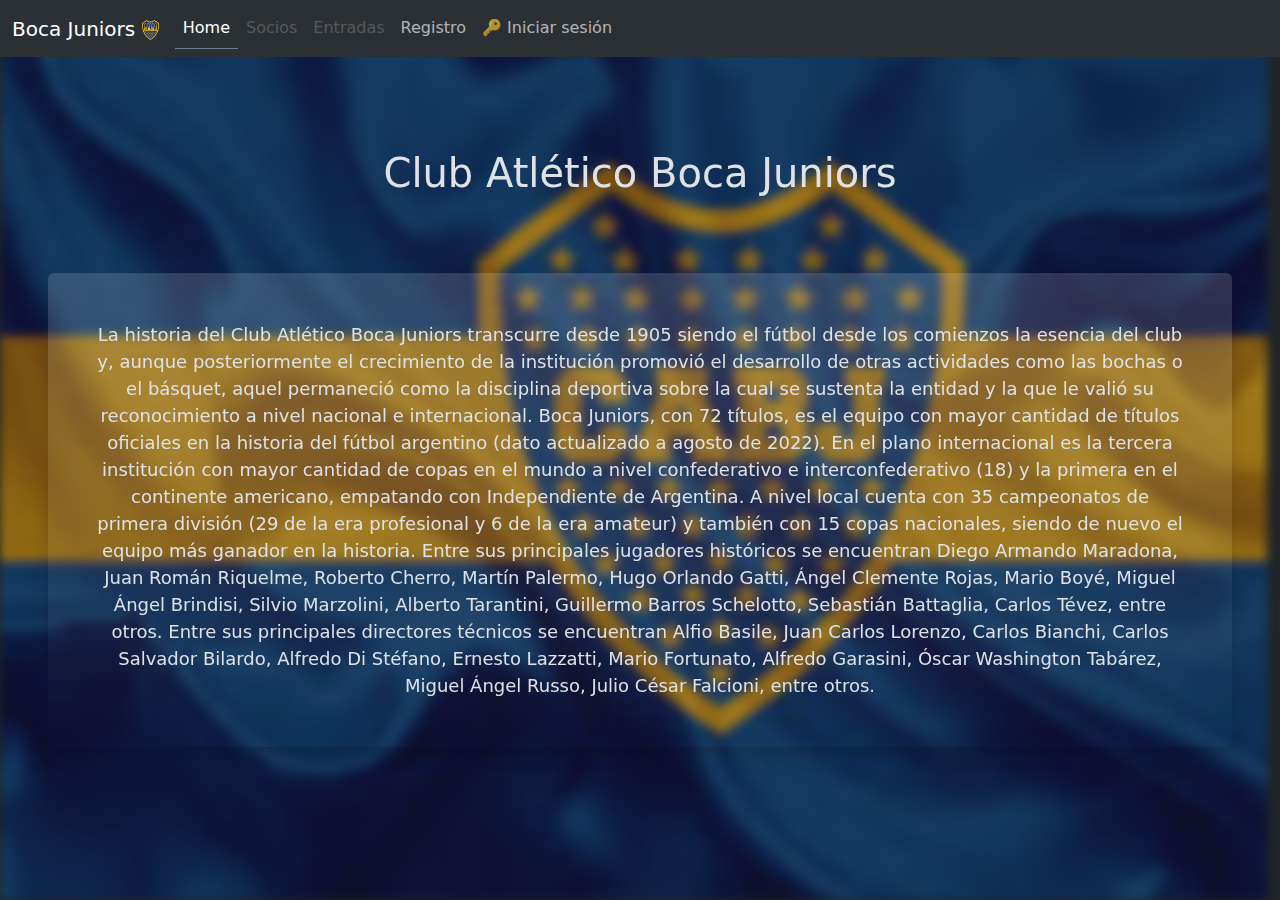
<file: index.html>
<!DOCTYPE html>
<html lang="en">

<head>
    <meta charset="UTF-8">
    <meta name="viewport" content="width=device-width, initial-scale=1.0">
    <link rel="icon" type="image/png" sizes="16x16" href="/favicon-16x16.png">
    <title>Boca Jrs Socios</title>
    <link href="https://cdn.jsdelivr.net/npm/bootstrap@5.3.3/dist/css/bootstrap.min.css" rel="stylesheet"
        integrity="sha384-QWTKZyjpPEjISv5WaRU9OFeRpok6YctnYmDr5pNlyT2bRjXh0JMhjY6hW+ALEwIH" crossorigin="anonymous">
    <link rel="stylesheet" href="/styles/index.css">
</head>

<body data-bs-theme="dark">
    <div id="navbar"></div>
    <div class="indexBg">
    </div>
    <div class="sectionContainer">
        <h1>Club Atlético Boca Juniors</h1>
        <p class="p-5 bg-gradient mx-5 rounded shadow  ">
            La historia del Club Atlético Boca Juniors transcurre desde 1905 siendo el fútbol desde los comienzos la
            esencia del club y, aunque posteriormente el crecimiento de la institución promovió el desarrollo de otras
            actividades como las bochas o el básquet, aquel permaneció como la disciplina deportiva sobre la cual se
            sustenta la entidad y la que le valió su reconocimiento a nivel nacional e internacional.

            Boca Juniors, con 72 títulos, es el equipo con mayor cantidad de títulos oficiales en la historia del fútbol
            argentino (dato actualizado a agosto de 2022). En el plano internacional es la tercera institución con mayor
            cantidad de copas en el mundo a nivel confederativo e interconfederativo (18) y la primera en el continente
            americano, empatando con Independiente de Argentina.

            A nivel local cuenta con 35 campeonatos de primera división (29 de la era profesional y 6 de la era amateur)
            y también con 15 copas nacionales, siendo de nuevo el equipo más ganador en la historia.

            Entre sus principales jugadores históricos se encuentran Diego Armando Maradona, Juan Román Riquelme,
            Roberto Cherro, Martín Palermo, Hugo Orlando Gatti, Ángel Clemente Rojas, Mario Boyé, Miguel Ángel Brindisi,
            Silvio Marzolini, Alberto Tarantini, Guillermo Barros Schelotto, Sebastián Battaglia, Carlos Tévez, entre
            otros. Entre sus principales directores técnicos se encuentran Alfio Basile, Juan Carlos Lorenzo, Carlos
            Bianchi, Carlos Salvador Bilardo, Alfredo Di Stéfano, Ernesto Lazzatti, Mario Fortunato, Alfredo Garasini,
            Óscar Washington Tabárez, Miguel Ángel Russo, Julio César Falcioni, entre otros.
        </p>
        <section>
            <div id="indexSection"></div>
        </section>
    </div>



    <script src="https://code.jquery.com/jquery-3.3.1.slim.min.js"></script>
    <script src="https://cdn.jsdelivr.net/npm/bootstrap@5.3.3/dist/js/bootstrap.bundle.min.js"
        integrity="sha384-YvpcrYf0tY3lHB60NNkmXc5s9fDVZLESaAA55NDzOxhy9GkcIdslK1eN7N6jIeHz"
        crossorigin="anonymous"></script>
    <script src="https://cdn.jsdelivr.net/npm/@popperjs/core@2.11.8/dist/umd/popper.min.js"
        integrity="sha384-I7E8VVD/ismYTF4hNIPjVp/Zjvgyol6VFvRkX/vR+Vc4jQkC+hVqc2pM8ODewa9r"
        crossorigin="anonymous"></script>
    <script src="https://cdn.jsdelivr.net/npm/bootstrap@5.3.3/dist/js/bootstrap.min.js"
        integrity="sha384-0pUGZvbkm6XF6gxjEnlmuGrJXVbNuzT9qBBavbLwCsOGabYfZo0T0to5eqruptLy"
        crossorigin="anonymous"></script>
    <script type="module" src="/scripts/index.js"></script>
    <script type="module" src="/scripts/logout.js"></script>
</body>

</html>
</file>
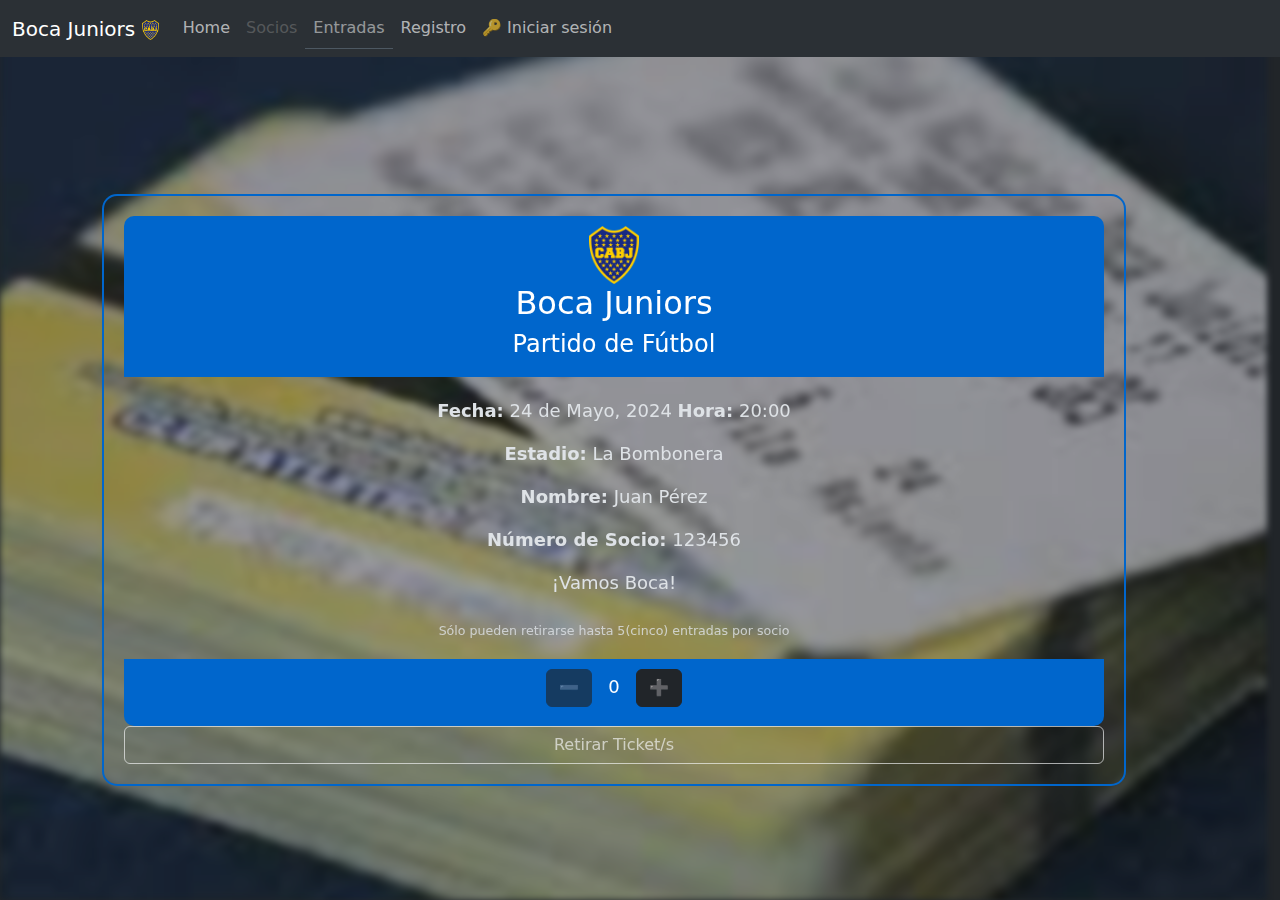
<file: pages/entradas.html>
<!DOCTYPE html>
<html lang="en">

<head>
    <meta charset="UTF-8">
    <meta name="viewport" content="width=device-width, initial-scale=1.0">
    <link rel="shortcut icon" href="./assets/bocaIcon.png" type="image/x-icon">
    <title>Boca Jrs Socios</title>
    <link href="https://cdn.jsdelivr.net/npm/bootstrap@5.3.3/dist/css/bootstrap.min.css" rel="stylesheet"
        integrity="sha384-QWTKZyjpPEjISv5WaRU9OFeRpok6YctnYmDr5pNlyT2bRjXh0JMhjY6hW+ALEwIH" crossorigin="anonymous">
    <link rel="stylesheet" href="../styles/index.css">
</head>

<body data-bs-theme="dark">
    <div id="navbar"></div>

    <div class="entradasBg">
    </div>
    <section class="sectionContainer" id="ticketSection">
        <div class="container">
            <div class="ticket">
                <div class="ticket-header">
                    <img src="../assets/bocaIcon.png" alt="Boca Juniors Logo" class="boca-logo">
                    <h2>Boca Juniors</h2>
                    <h4>Partido de Fútbol</h4>
                </div>
                <div class="ticket-body">
                    <p><strong>Fecha:</strong> 24 de Mayo, 2024 <strong> Hora:</strong> 20:00</p>
                    <p><strong>Estadio:</strong> La Bombonera
                    <p><strong>Nombre:</strong> Juan Pérez</p>
                    <p><strong>Número de Socio:</strong> 123456</p>
                    <p>¡Vamos Boca!</p>
                    <sub>Sólo pueden retirarse hasta 5(cinco) entradas por socio</sub>
                </div>
                <div class="ticket-footer">
                    <div class="d-flex justify-content-center align-items-baseline gap-3">
                        <button class="btn btn-dark disabled" id="ticketMinus">➖</button>
                        <p id="ticketAmount">0</p>
                        <button class="btn btn-dark" id="ticketAdd">➕</button>
                    </div>
                    <p class="text-danger d-none" id="ticketMax">Máxima cantidad permitida</p>
                </div>
                <button class="btn btn-outline-light d-block w-100 disabled" id="ticketBuy">Retirar Ticket/s</button>
            </div>
        </div>
    </section>


    <script src="https://cdn.jsdelivr.net/npm/bootstrap@5.3.3/dist/js/bootstrap.bundle.min.js"
        integrity="sha384-YvpcrYf0tY3lHB60NNkmXc5s9fDVZLESaAA55NDzOxhy9GkcIdslK1eN7N6jIeHz"
        crossorigin="anonymous"></script>
    <script src="https://cdn.jsdelivr.net/npm/@popperjs/core@2.11.8/dist/umd/popper.min.js"
        integrity="sha384-I7E8VVD/ismYTF4hNIPjVp/Zjvgyol6VFvRkX/vR+Vc4jQkC+hVqc2pM8ODewa9r"
        crossorigin="anonymous"></script>
    <script src="https://cdn.jsdelivr.net/npm/bootstrap@5.3.3/dist/js/bootstrap.min.js"
        integrity="sha384-0pUGZvbkm6XF6gxjEnlmuGrJXVbNuzT9qBBavbLwCsOGabYfZo0T0to5eqruptLy"
        crossorigin="anonymous"></script>
    <script type="module" src="/scripts/entradas.js"></script>
    <script type="module" src="/scripts/logout.js"></script>
</body>

</html>
</file>
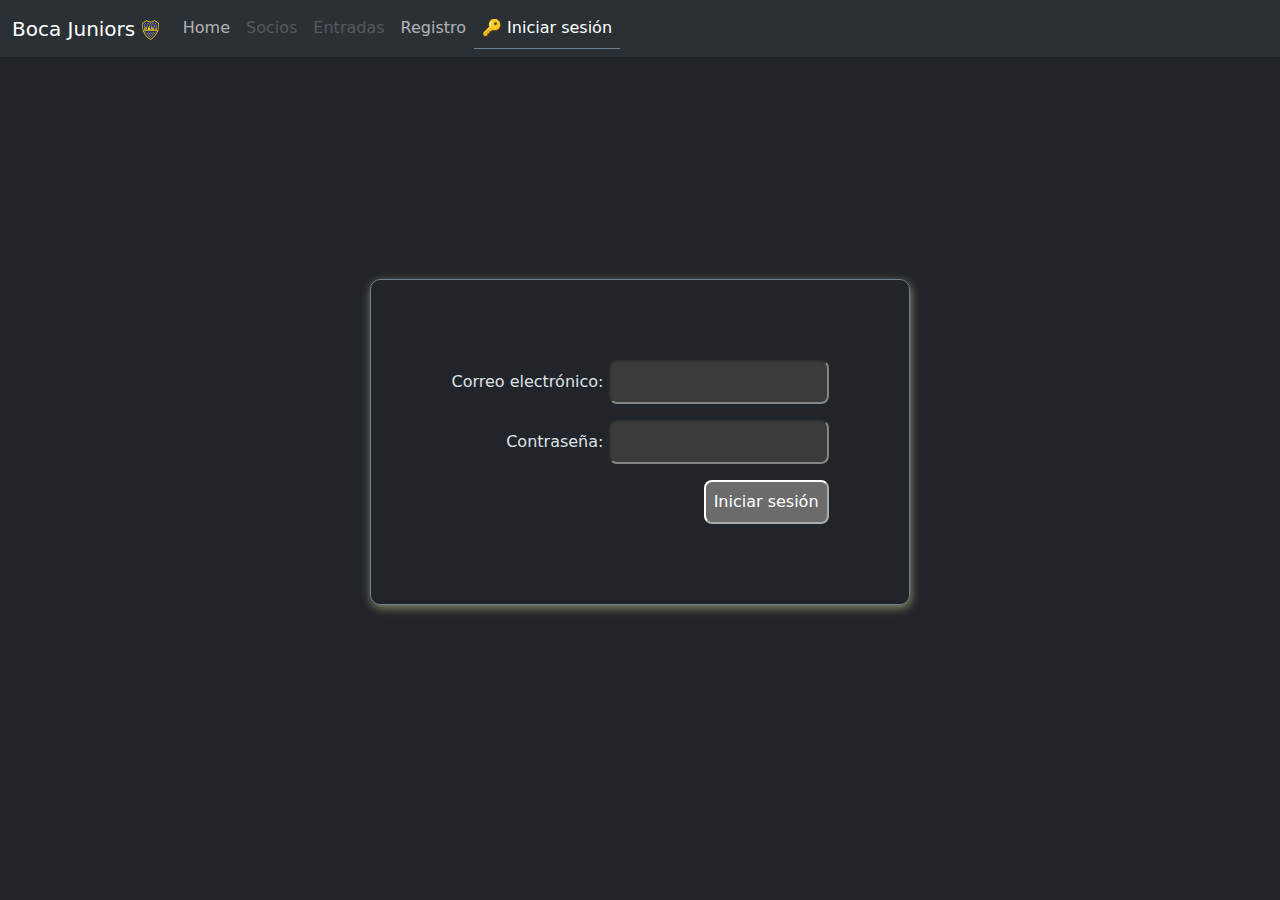
<file: pages/login.html>
<!DOCTYPE html>
<html lang="en">

<head>
    <meta charset="UTF-8">
    <meta name="viewport" content="width=device-width, initial-scale=1.0">
    <link rel="shortcut icon" href="./assets/bocaIcon.png" type="image/x-icon">
    <title>Boca Jrs Socios</title>
    <link href="https://cdn.jsdelivr.net/npm/bootstrap@5.3.3/dist/css/bootstrap.min.css" rel="stylesheet"
        integrity="sha384-QWTKZyjpPEjISv5WaRU9OFeRpok6YctnYmDr5pNlyT2bRjXh0JMhjY6hW+ALEwIH" crossorigin="anonymous">
    <link rel="stylesheet" href="../styles/index.css">
</head>

<body data-bs-theme="dark">
    <div id="navbar"></div>
    <form id="loginForm">
        <ul>
            <li>
                <label for="email">
                    Correo electrónico:
                    <input type="text" name="email" id="loginEmail">
                </label>
            </li>
            <li>
                <label for="password">
                    Contraseña:
                    <input type="password" name="password" id="loginPassword">
                </label>

            </li>
            <li>
                <input type="submit" value="Iniciar sesión">
            </li>
        </ul>

    </form>


    <script src="https://cdn.jsdelivr.net/npm/bootstrap@5.3.3/dist/js/bootstrap.bundle.min.js"
        integrity="sha384-YvpcrYf0tY3lHB60NNkmXc5s9fDVZLESaAA55NDzOxhy9GkcIdslK1eN7N6jIeHz"
        crossorigin="anonymous"></script>
    <script src="https://cdn.jsdelivr.net/npm/@popperjs/core@2.11.8/dist/umd/popper.min.js"
        integrity="sha384-I7E8VVD/ismYTF4hNIPjVp/Zjvgyol6VFvRkX/vR+Vc4jQkC+hVqc2pM8ODewa9r"
        crossorigin="anonymous"></script>
    <script src="https://cdn.jsdelivr.net/npm/bootstrap@5.3.3/dist/js/bootstrap.min.js"
        integrity="sha384-0pUGZvbkm6XF6gxjEnlmuGrJXVbNuzT9qBBavbLwCsOGabYfZo0T0to5eqruptLy"
        crossorigin="anonymous"></script>
    <script type="module" src="/scripts/login.js"></script>
</body>

</html>
</file>
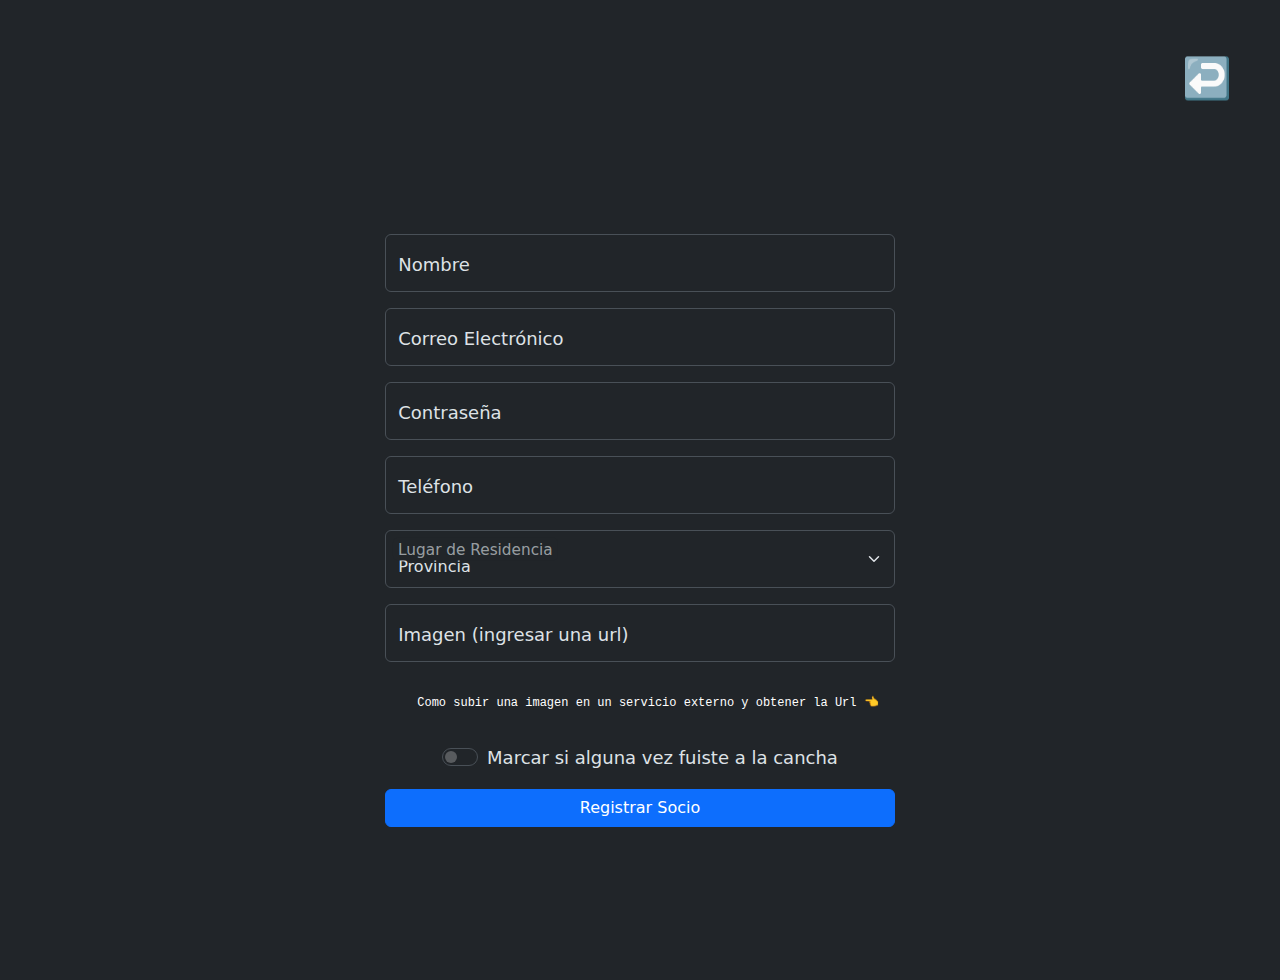
<file: pages/registro.html>
<!DOCTYPE html>
<html lang="en">

<head>
    <meta charset="UTF-8">
    <meta name="viewport" content="width=device-width, initial-scale=1.0">
    <link rel="shortcut icon" href="./assets/bocaIcon.png" type="image/x-icon">
    <title>Boca Jrs Socios</title>
    <link href="https://cdn.jsdelivr.net/npm/bootstrap@5.3.3/dist/css/bootstrap.min.css" rel="stylesheet"
        integrity="sha384-QWTKZyjpPEjISv5WaRU9OFeRpok6YctnYmDr5pNlyT2bRjXh0JMhjY6hW+ALEwIH" crossorigin="anonymous">
    <link rel="stylesheet" href="../styles/index.css">
</head>

<body data-bs-theme="dark">
    <div id="navbar"></div>
    <div class="position-absolute end-0 top-0 fs-1 m-5 ">
        <a href="/">↩️</a>
    </div>
    <section class="sectionContainer" id="registerSection">

        <form action="" class="formContainer d-flex flex-column align-baseline justify-content-center gap-3 px-5 "
            id="registerForm">
            <div class="form-floating ">
                <input type="text" class="form-control" id="floatingName" placeholder="" name="user_name">
                <label for="floatingName">Nombre</label>
            </div>
            <div class="form-floating ">
                <input type="email" class="form-control" id="floatingEmail" placeholder="name@example.com"
                    name="user_email">
                <label for="floatingEmail">Correo Electrónico</label>
            </div>
            <div class="form-floating">
                <input type="password" class="form-control" id="floatingPassword" placeholder="Password"
                    name="user_password">
                <label for="floatingPassword">Contraseña</label>
            </div>
            <div class="form-floating">
                <input type="tel" class="form-control" id="floatingPhone" placeholder="phone" name="user_phone">
                <label for="floatingPhone">Teléfono</label>
            </div>
            <div class="form-floating">
                <select class="form-select" id="floatingSelect" aria-label="Floating label select example"
                    name="user_place">
                    <option value="default" disabled selected>Provincia</option>
                    <option value="value1">Buenos Aires</option>
                    <option value="value2">Catamarca</option>
                    <option value="value3">Chaco</option>
                    <option value="value4">Chubut</option>
                    <option value="value5">Córdoba</option>
                    <option value="value6">Corrientes</option>
                    <option value="value7">Entre Ríos</option>
                    <option value="value8">Formosa</option>
                    <option value="value9">Jujuy</option>
                    <option value="value10">La Pampa</option>
                    <option value="value11">La Rioja</option>
                    <option value="value12">Mendoza</option>
                    <option value="value13">Misiones</option>
                    <option value="value14">Neuquén</option>
                    <option value="value15">Río Negro</option>
                    <option value="value16">Salta</option>
                    <option value="value17">San Juan</option>
                    <option value="value18">San Luis</option>
                    <option value="value19">Santa Cruz</option>
                    <option value="value20">Santa Fé</option>
                    <option value="value21">Santiago Del Estero</option>
                    <option value="value22">Tierra Del Fuego, Antártida e Islas del Atlántico Sur</option>
                    <option value="value23">Tucumán</option>
                </select>
                <label for="floatingSelect">Lugar de Residencia</label>
            </div>
            <div class="form-floating">
                <input type="url" class="form-control" id="floatingUrl" placeholder="Imagen" name="user_image">
                <label for="floatingUrl">Imagen (ingresar una url)</label>
                <div class="font-monospace fst-italic ps-3">
                    <button type="button" class="infoLink mt-3" data-bs-toggle="modal" data-bs-target="#comoSubirFoto">
                        Como subir una imagen en un servicio externo y obtener la Url 👈
                    </button>
                </div>
            </div>
            <div class="form-check form-switch align-self-center  ">
                <input class="form-check-input" type="checkbox" role="switch" id="flexSwitchCheckDefault">
                <label class="form-check-label" for="flexSwitchCheckDefault">Marcar si alguna vez fuiste a la
                    cancha</label>
            </div>
            <button type="submit" class="btn btn-primary">Registrar Socio</button>
            <div class="modal fade" id="comoSubirFoto" tabindex="-1" role="dialog" aria-labelledby="comoSubirFotoLabel"
                aria-hidden="true">
                <div class="modal-dialog" role="document">
                    <div class="modal-content">
                        <div class="modal-header">
                            <h5 class="modal-title" id="comoSubirFotoLabel">Cómo subir una foto de perfil</h5>
                        </div>
                        <div class="modal-body">
                            <p>Para subir una foto de perfil, debes seguir estos pasos:</p>
                            <ol>
                                <li>Ve a <a href="https://imgur.com/" target="_blank">Imgur</a> y crea una cuenta.(U
                                    otro
                                    servicio externo como <a href="https://imgbox.com" target="_blank">Imgbox</a>)</li>
                                <li>Haz clic en el botón "Subir" y selecciona la imagen que deseas subir.</li>
                                <li>Una vez que la imagen esté subida, haz clic en el botón "Copiar enlace".</li>
                                <li>Pega el enlace en el campo "Foto de perfil" en tu página de perfil.</li>
                            </ol>
                        </div>
                        <div class="modal-footer">
                            <button type="button" class="btn btn-secondary" data-bs-toggle="modal"
                                data-bs-target="#comoSubirFoto">Cerrar</button>
                        </div>
                    </div>
                </div>
            </div>
        </form>
    </section>

    <script src="https://cdn.jsdelivr.net/npm/bootstrap@5.3.3/dist/js/bootstrap.bundle.min.js"
        integrity="sha384-YvpcrYf0tY3lHB60NNkmXc5s9fDVZLESaAA55NDzOxhy9GkcIdslK1eN7N6jIeHz"
        crossorigin="anonymous"></script>
    <script src="https://cdn.jsdelivr.net/npm/@popperjs/core@2.11.8/dist/umd/popper.min.js"
        integrity="sha384-I7E8VVD/ismYTF4hNIPjVp/Zjvgyol6VFvRkX/vR+Vc4jQkC+hVqc2pM8ODewa9r"
        crossorigin="anonymous"></script>
    <script src="https://cdn.jsdelivr.net/npm/bootstrap@5.3.3/dist/js/bootstrap.min.js"
        integrity="sha384-0pUGZvbkm6XF6gxjEnlmuGrJXVbNuzT9qBBavbLwCsOGabYfZo0T0to5eqruptLy"
        crossorigin="anonymous"></script>
    <script type="module" src="/scripts/registro.js"></script>
</body>

</html>
</file>
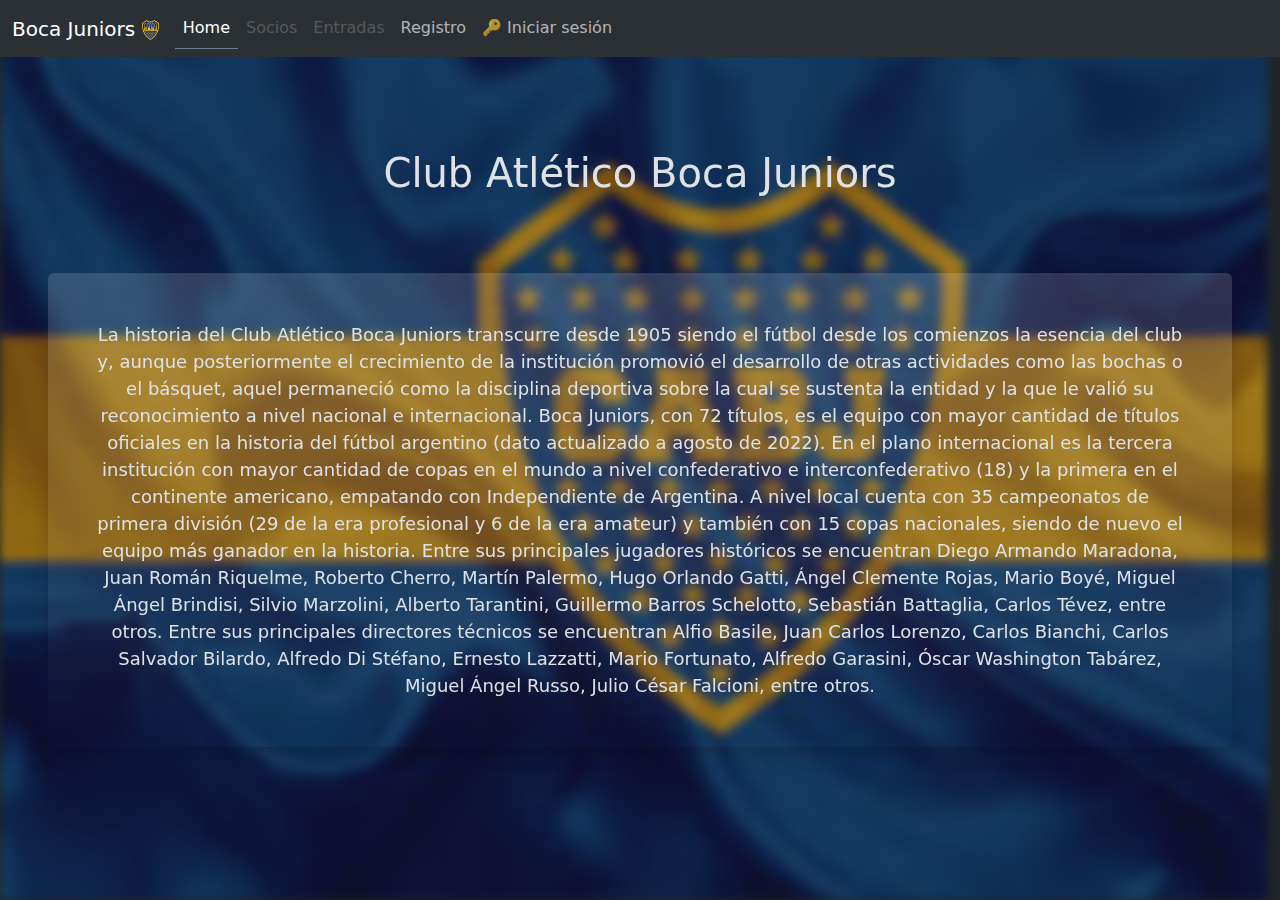
<file: pages/socios.html>
<!DOCTYPE html>
<html lang="en">

<head>
    <meta charset="UTF-8">
    <meta name="viewport" content="width=device-width, initial-scale=1.0">
    <link rel="shortcut icon" href="./assets/bocaIcon.png" type="image/x-icon">
    <title>Boca Jrs Socios</title>
    <link href="https://cdn.jsdelivr.net/npm/bootstrap@5.3.3/dist/css/bootstrap.min.css" rel="stylesheet"
        integrity="sha384-QWTKZyjpPEjISv5WaRU9OFeRpok6YctnYmDr5pNlyT2bRjXh0JMhjY6hW+ALEwIH" crossorigin="anonymous">
    <link rel="stylesheet" href="../styles/index.css">
</head>

<body data-bs-theme="dark">
    <div id="navbar"></div>

    <div class="sociosBg">
    </div>
    <section class="sectionContainer justify-content-center align-items-center" id="sociosSection">

    </section>

    <script src="https://cdn.jsdelivr.net/npm/bootstrap@5.3.3/dist/js/bootstrap.bundle.min.js"
        integrity="sha384-YvpcrYf0tY3lHB60NNkmXc5s9fDVZLESaAA55NDzOxhy9GkcIdslK1eN7N6jIeHz"
        crossorigin="anonymous"></script>
    <script src="https://cdn.jsdelivr.net/npm/@popperjs/core@2.11.8/dist/umd/popper.min.js"
        integrity="sha384-I7E8VVD/ismYTF4hNIPjVp/Zjvgyol6VFvRkX/vR+Vc4jQkC+hVqc2pM8ODewa9r"
        crossorigin="anonymous"></script>
    <script src="https://cdn.jsdelivr.net/npm/bootstrap@5.3.3/dist/js/bootstrap.min.js"
        integrity="sha384-0pUGZvbkm6XF6gxjEnlmuGrJXVbNuzT9qBBavbLwCsOGabYfZo0T0to5eqruptLy"
        crossorigin="anonymous"></script>
    <script type="module" src="/scripts/socios.js"></script>
    <script type="module" src="/scripts/logout.js"></script>
</body>

</html>
</file>
<file: styles/index.css>
a {
    text-decoration: none;
    width: fit-content;
}

.active {
    border-bottom: solid 1px slategray;
}

.indexBg,
.sociosBg,
.entradasBg {
    width: 99vw;
    min-height: 100vh;
    position: fixed;
    background-repeat: repeat;
    background-size: auto;
    filter: blur(5px);
    opacity: .6;
    z-index: -1;
}

.indexBg {
    background: url("../assets/fondoIndex.jpg");
}


.sectionContainer {
    display: flex;
    justify-content: space-evenly;
    text-align: center;
    flex-direction: column;
    min-height: 100vh;
    font-size: small;
    padding-top: 5rem;
}

.sectionContainer h1 i {
    display: none;
}



/* Sección socios */

#sociosSection li {
    list-style: none;
}

#sociosSection>div {
    border: solid .5px greenyellow;
}

#sociosSection div div ul li {
    border-bottom: solid .1px rgba(240, 248, 255, 0.26);
    text-align: start;

}

.sociosBg {
    background: url("../assets/fondoSociosSm.jpg");
    background-repeat: no-repeat;
    background-size: 100% 100%;
    filter: blur(2.5px);
}

/* Estilos para la clase avatar */
.avatar {
    width: 100px;
    /* Ancho del avatar */
    height: 100px;
    /* Altura del avatar */
    border-radius: 50%;
    /* Hace que la imagen sea circular */
    overflow: hidden;
    /* Evita desbordes si la imagen es más grande */
    border: 2px solid #007BFF;
    /* Borde con color del club */
    box-shadow: 0 2px 5px rgba(0, 0, 0, 0.3);
    /* Sombra para darle profundidad */
    display: inline-block;
    /* Para permitir alineamiento en línea */
}

.nav-avatar {
    width: 50px;
    /* Ancho del avatar */
    height: 50px;
    /* Altura del avatar */
    border-radius: 50%;
    /* Hace que la imagen sea circular */
    overflow: hidden;
    /* Evita desbordes si la imagen es más grande */
    border: 2px solid #007BFF;
    /* Borde con color del club */
    box-shadow: 0 2px 5px rgba(0, 0, 0, 0.3);
    /* Sombra para darle profundidad */
    display: inline-block;
    /* Para permitir alineamiento en línea */
}

/* Estilos adicionales para la imagen del avatar */
.avatar img,
.nav-avatar img {
    width: 100%;
    /* Hace que la imagen ocupe todo el contenedor */
    height: 100%;
    /* Hace que la imagen ocupe todo el contenedor */
    object-fit: cover;
    /* Asegura que la imagen se recorte si es necesario */
}

.navbar-collapse a,
.navbar-collapse button {
    transform: scale(1);
    transition: transform .6s;
}

.navbar-collapse a:hover,
.navbar-collapse button:hover {
    transform: scale(1.2);
    transition: transform .6s;
}

.navbar-collapse:hover .navbar-brand img {
    transform: rotate(360deg);
    transition: transform 1s;
}

.navbar-brand img {
    transform: rotate(0deg);
    transition: transform 1s;
}

/* Estilos de sección formulario */

.formContainer {
    min-height: 100vh;
    margin-top: 5rem;
}

.infoLink {
    font-size: 12px;
    border: none;
    background-color: transparent;
    transition: 1s;
    padding: 1rem;
}

.infoLink:hover {
    transition: 1s;
    border-radius: 10px;

    background-color: rgba(240, 248, 255, 0.288);
}

.errorMessage {
    font-size: small;
}

/* Estilos sección Iniciar sesión */

#loginForm {
    min-height: 100vh;
    width: 100%;
}

#loginForm,
#loginForm ul {
    display: flex;
    justify-content: center;
    align-items: center;
}

#loginForm ul {
    border: solid 1px slategray;
    border-radius: 10px;
    box-shadow: 1px 3px 10px rgb(136, 139, 104);
    flex-direction: column;
    align-items: self-end;
    padding: 5rem;
    list-style-type: none;
    gap: 1rem;
}

#loginForm ul li input {
    border-radius: 8px;
    padding: .5rem;
}

/* Sección entradas */

.entradasBg {
    background: url("../assets/fondoEntradas2.jpg");
    background-repeat: no-repeat;
    background-size: auto 100%;
    background-position: center;
    filter: blur(3px);
}

.ticket {
    border: 2px solid #0066cc;
    border-radius: 15px;
    padding: 20px;
    margin: 20px;
    max-width: 80vw;
}

.ticket-header {
    background-color: #0066cc;
    color: white;
    padding: 10px;
    border-radius: 10px 10px 0 0;
    text-align: center;
}

.ticket-body {
    padding: 20px;
}

.ticket-footer {
    text-align: center;
    padding: 10px;
    background-color: #0066cc;
    color: white;
    border-radius: 0 0 10px 10px;
}

.boca-logo {
    width: 50px;
    height: auto;
}

#ticketSection sub{
    font-size: .7em;
    opacity: .8;
}

@media screen and (min-width:325px) {

    .sectionContainer h1 i {
        display: inline-block;
    }

    .formContainer {
        margin-top: 2rem;

    }
}

@media screen and (min-width:720px) {
    .sociosBg {
        background: url("../assets/fondoSocios.jpg");
        background-repeat: no-repeat;
        background-size: cover;
    }

    .sectionContainer {
        align-items: center;
    }
}


@media screen and (min-width:1044px) {
    .sectionContainer {
        font-size: large;
    }

    .indexBg,
    .sociosBg {
        background-repeat: no-repeat;
        background-size: cover;
    }

    .formContainer {
        margin-top: 0;
    }
}

.disabledLink a {
    color: gray;
    pointer-events: none;
    opacity: 0.5;
    cursor: not-allowed;

}
</file>
